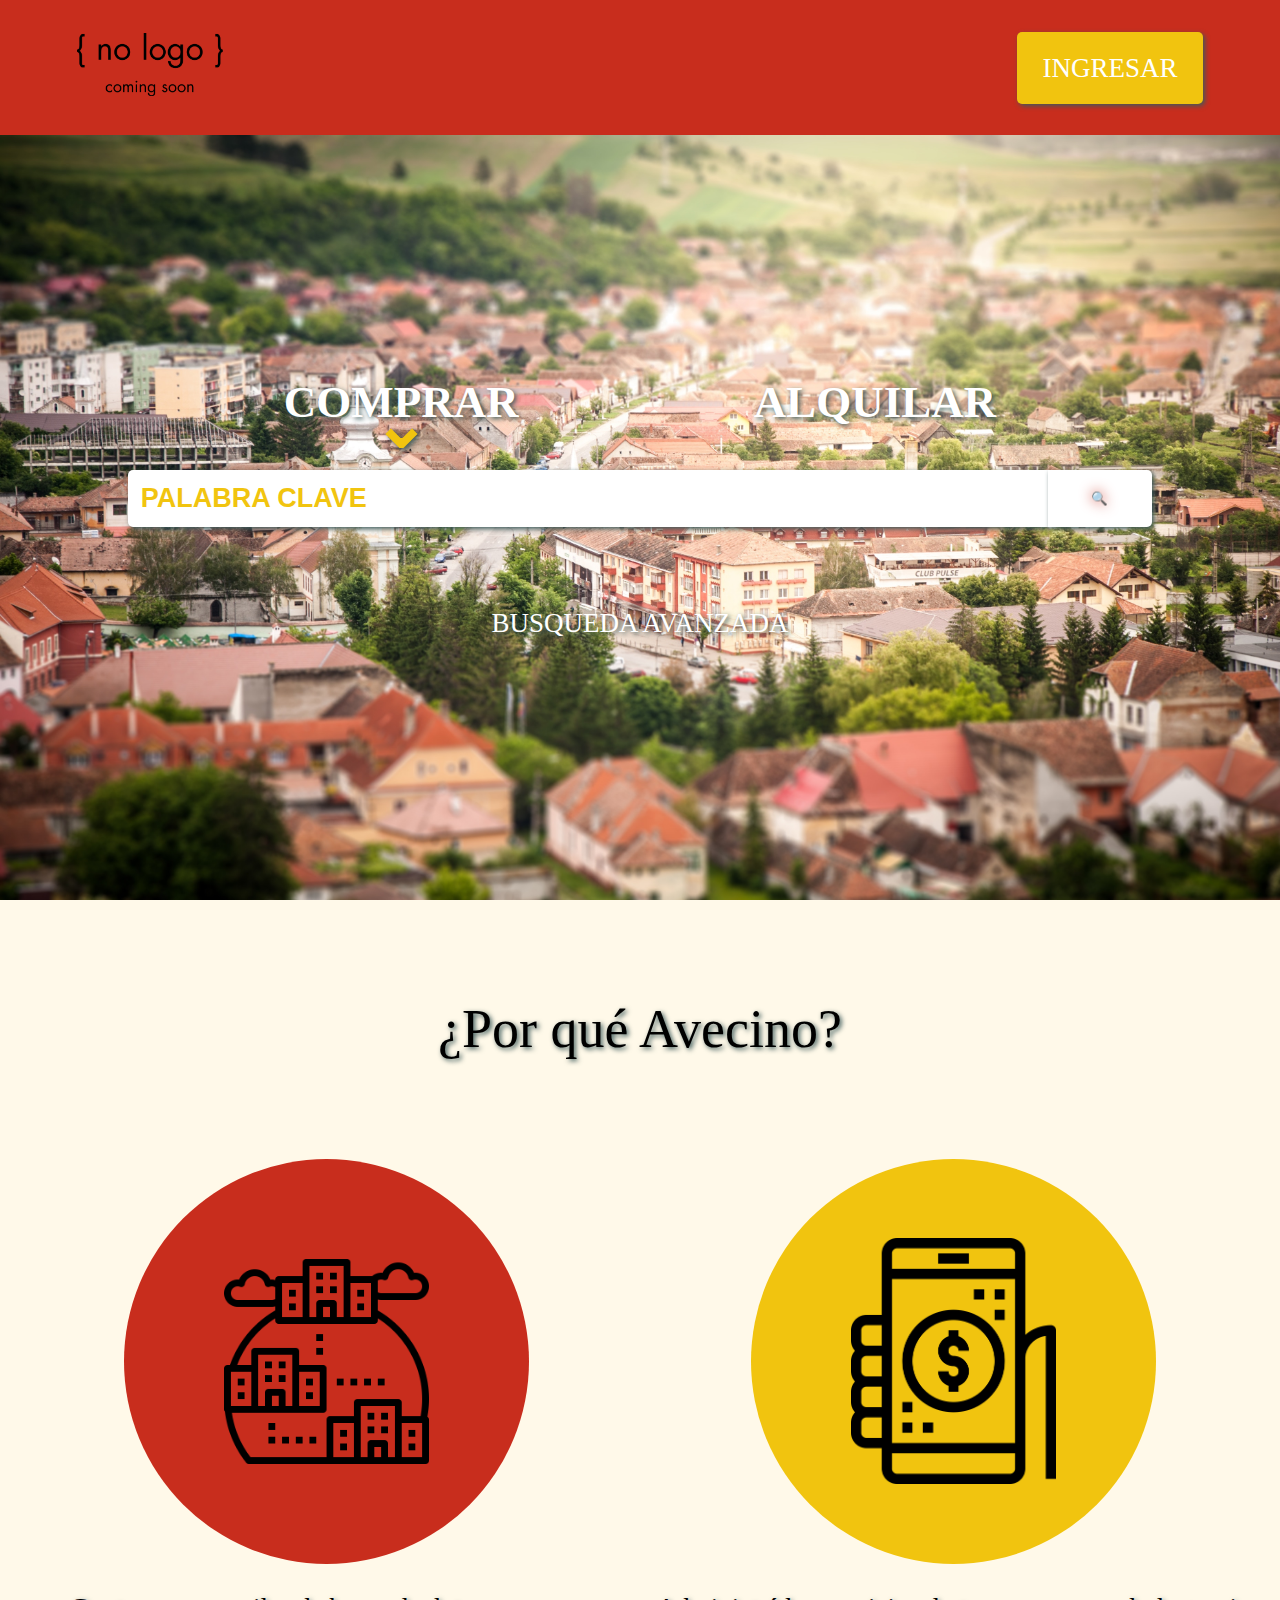
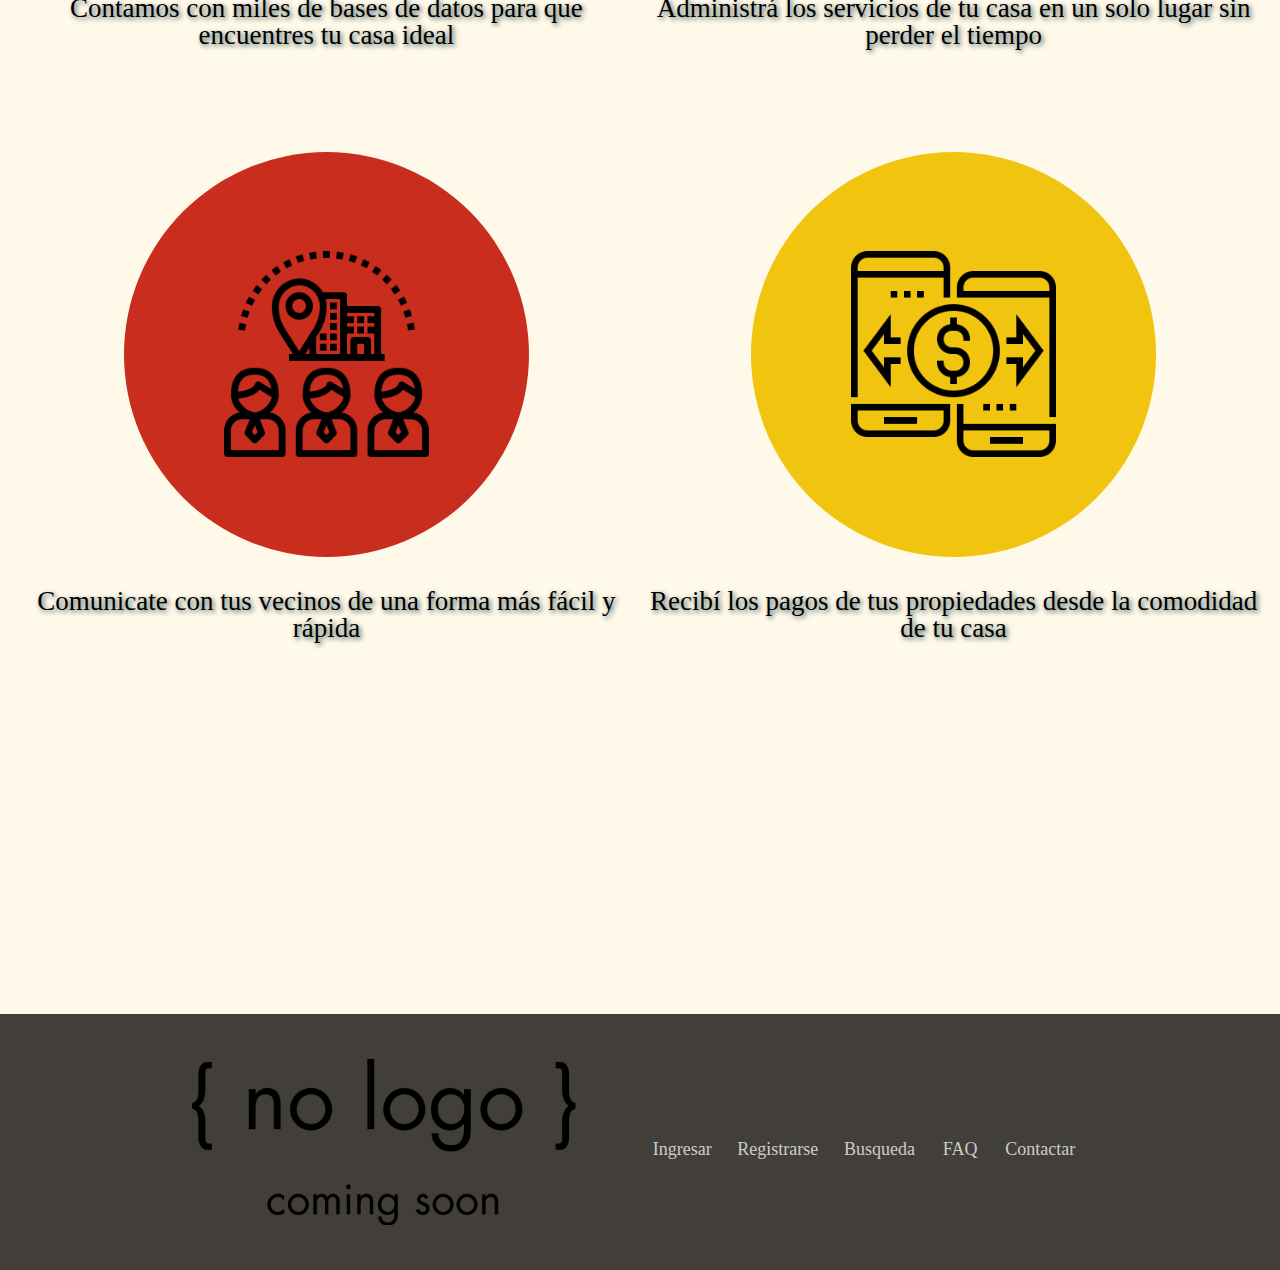
<file: index.html>
<!DOCTYPE html>
<html>
  <head>
    <meta charset="utf-8">
    <meta name="viewport" content="width=device-width, initial-scale=1">
    <link rel="stylesheet" href="./css/styles.css">
    <title>Avecino</title>
  </head>
  <body>
    <div class="container">
      <header>
        <h3><a href="#"><img src="./images/logo.png" alt="Logo">  </a></h3>
        <nav>
          <ul>
            <li><a href="login.html">INGRESAR</a></li>
          </ul>
        </nav>
      </header>
      <div class="search">
        <form class="formSearch" action="search.php" method="get">
          <div class="comprarAlquilar">
            <label class="filtro">COMPRAR
              <input type="radio" checked="checked" name="radio">
              <span class="checkmark"></span>
            </label>
            <label class="filtro">ALQUILAR
              <input type="radio" name="radio">
              <span class="checkmark"></span>
            </label>
          </div>
          <div class="keyWoldsSearch">
            <input type="search" name="palabrasClave" onfocus="this.value=''" value="PALABRA CLAVE">
            <button type="submit" name="enviarConsulta">🔍</button>
          </div>
          <div class="buscAvanz">
            <a href="#">BUSQUEDA AVANZADA</a>
          </div>
        </form>
      </div>
      <div class="descrip">
        <div class="porQue">
          <h2>¿Por qué Avecino?</h2>
        </div>
        <div class="casos">
          <div class="caso1">
            <div class="image1">
              <img src="./images/properties.png" alt="Dibujo Propiedades">
            </div>
            <p>Contamos con miles de bases de datos para que encuentres
            tu casa ideal</p>
          </div>
          <div class="caso2">
            <div class="image2">
              <img src="./images/payment.png" alt="Dibujo Pago">
            </div>
            <p>Administrá los servicios de tu casa en un solo
            lugar sin perder el tiempo</p>
          </div>
          <div class="caso1">
            <div class="image1">
              <img src="./images/vecinos.png" alt="Dibujo vecinos">
            </div>
            <p>Comunicate con tus vecinos de
              una forma más fácil y rápida</p>
          </div>
          <div class="caso2">
            <div class="image2">
              <img src="./images/transfer.png" alt="Dibujo Transfer">
            </div>
            <p>Recibí los pagos de tus propiedades desde la
            comodidad de tu casa</p>
          </div>
        </div>
      <div class="anteojos">
      </div>
      <div class="pie">
          <img src="./images/logo.png" alt="logo">
          <div class="linksPie">
              <ul>
                <li><a href="login.html">Ingresar</a></li>
                <li><a href="registration.html">Registrarse</a></li>
                <li><a href="index.html">Busqueda</a></li>
                <li><a href="faq.html">FAQ</a></li>
                <li><a href="mailto:lautarogonzalez@outlook.com?Subject=Hola-Avecino">Contactar</a></li>
              </ul>
          </div>
      </div>
    </div>
  </body>
</html>
</file>
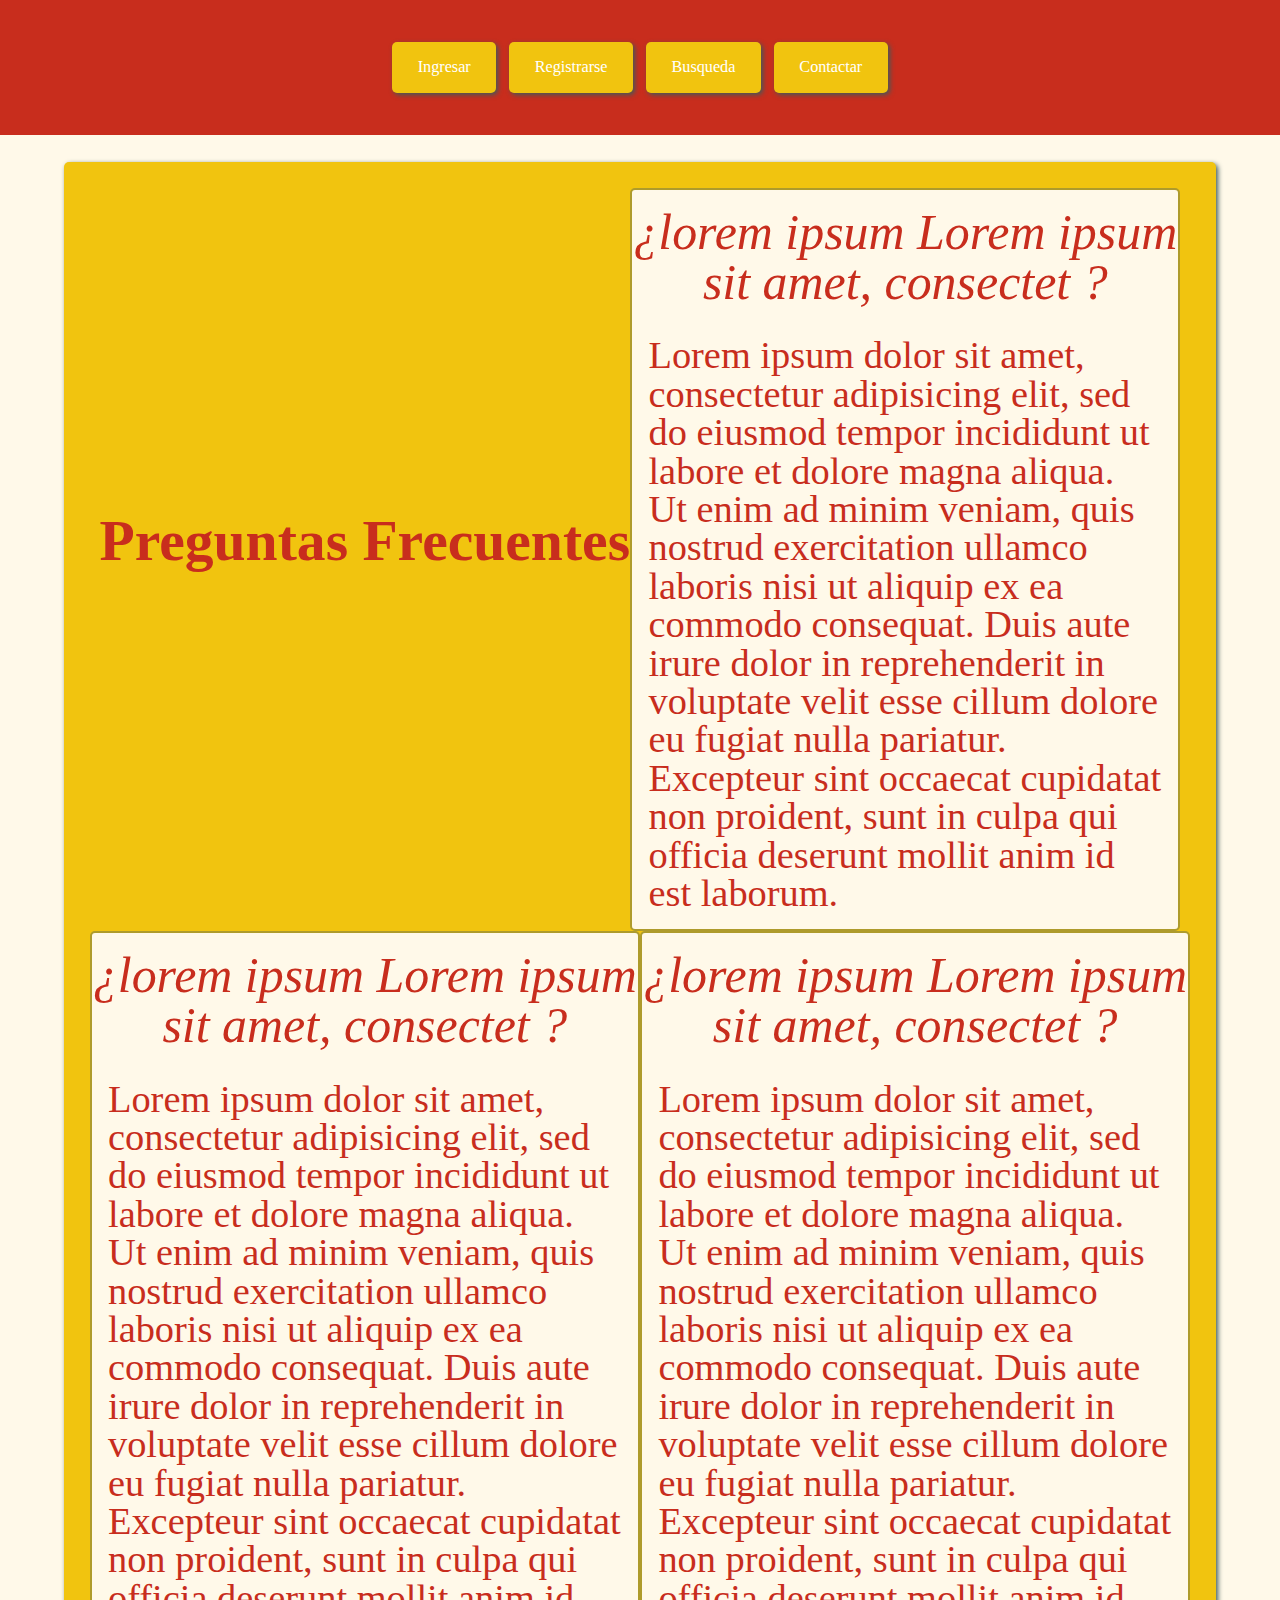
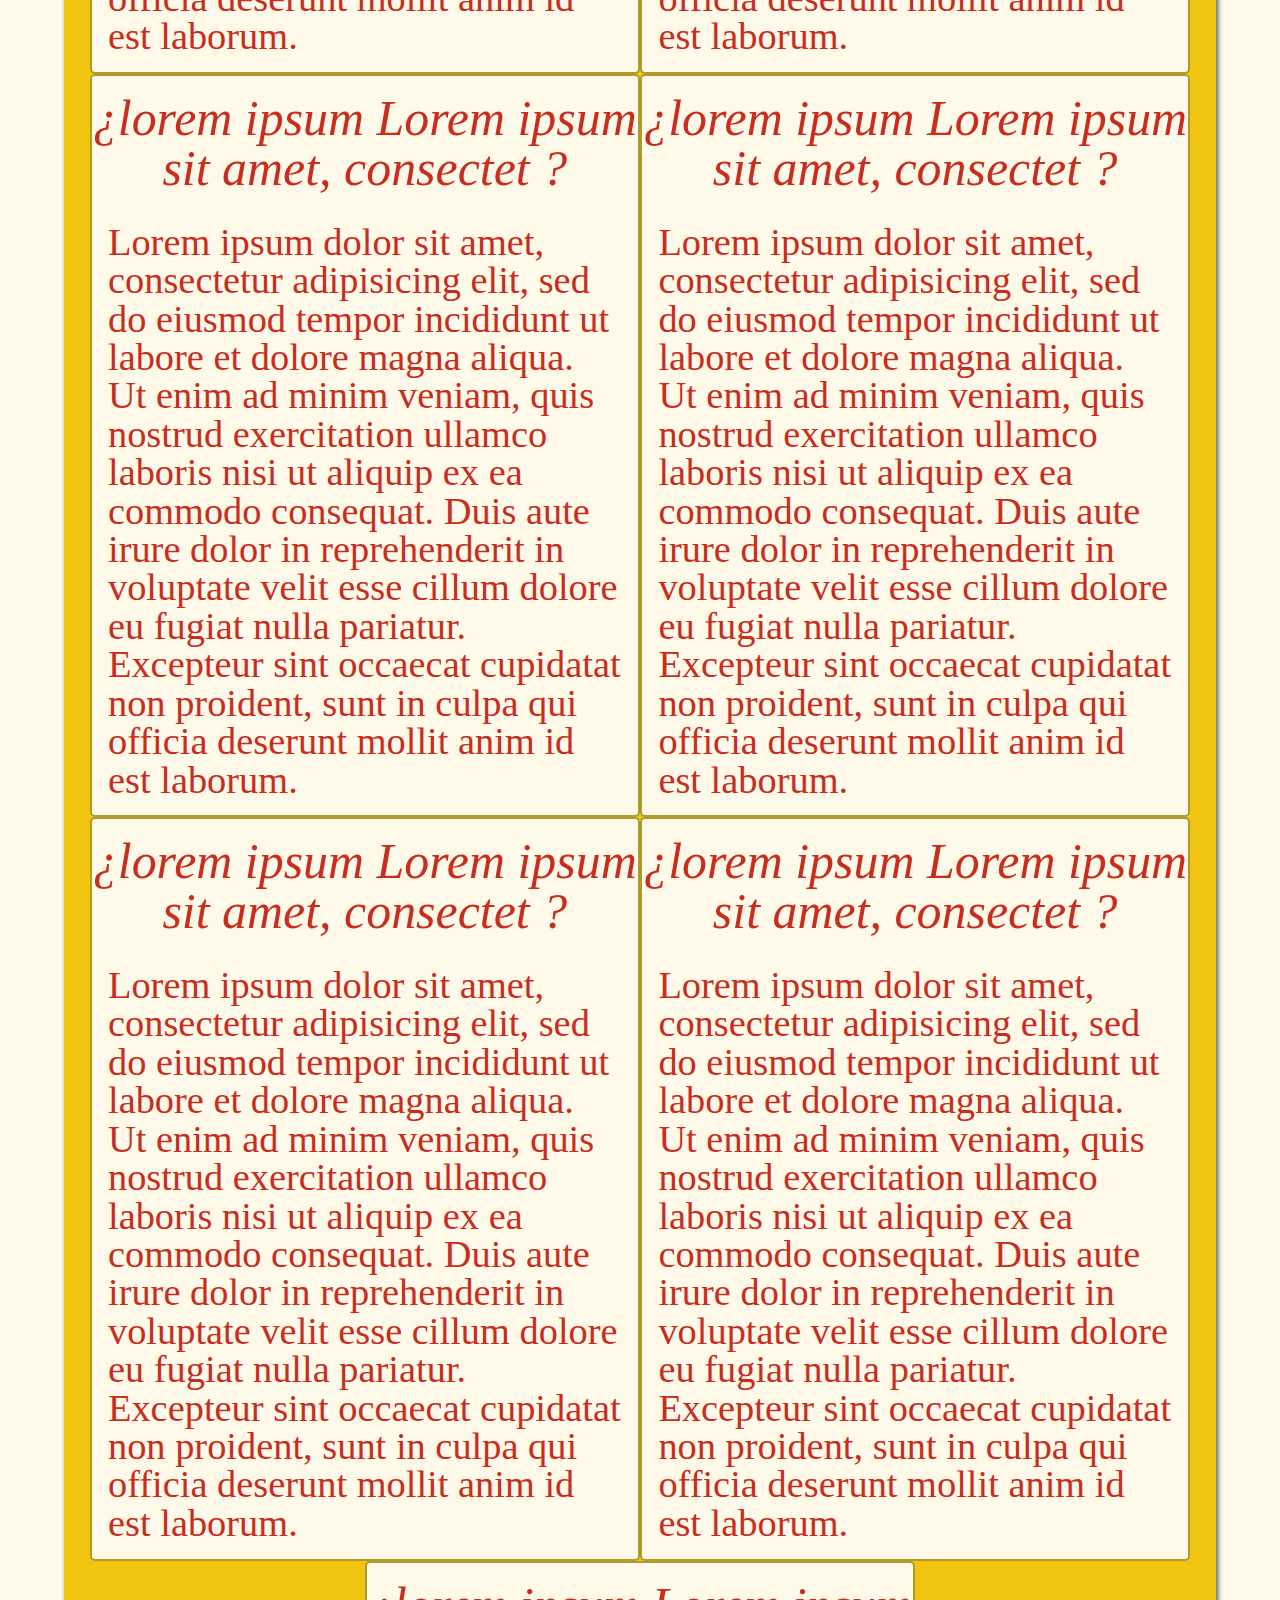
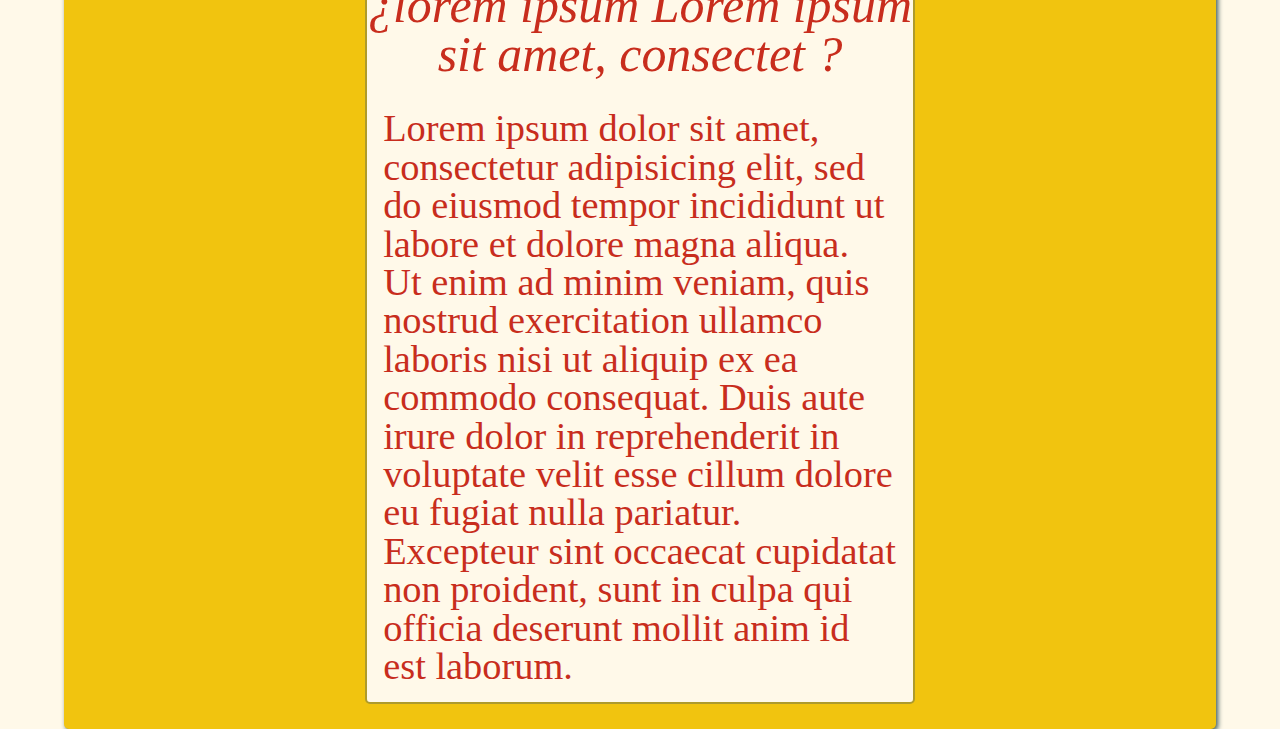
<file: faq.html>
<!DOCTYPE html>
<html>
  <head>
    <meta charset="utf-8">
    <meta name="viewport" content="width=device-width, initial-scale=1">
    <link rel="stylesheet" href="./css/styles.css">
    <title>Login Avecino</title>
  </head>
  <body>
    <div class="container">
      <div class="navegacion">
        <header>
          <nav>
            <ul>
              <li><a href="login.html">Ingresar</a></li>
              <li><a href="registration.html">Registrarse</a></li>
              <li><a href="index.html">Busqueda</a></li>
              <!-- <li><a href="#">FAQ</a></li> -->
              <li><a href="mailto:lautarogonzalez@outlook.com?Subject=Hola-Avecino">Contactar</a></li>
            </ul>
          </nav>
        </header>
      </div>
      <section class="preguntas">
        <h1>Preguntas Frecuentes</h1>
        <div class="pregunta">
          <h2>¿lorem ipsum Lorem ipsum  sit amet, consectet ?</h2>
          <p>Lorem ipsum dolor sit amet, consectetur adipisicing elit, sed do eiusmod tempor incididunt ut labore et dolore magna aliqua. Ut enim ad minim veniam, quis nostrud exercitation ullamco laboris nisi ut aliquip ex ea commodo consequat. Duis aute irure dolor in reprehenderit in voluptate velit esse cillum dolore eu fugiat nulla pariatur. Excepteur sint occaecat cupidatat non proident, sunt in culpa qui officia deserunt mollit anim id est laborum.</p>
        </div>
        <div class="pregunta">
          <h2>¿lorem ipsum Lorem ipsum  sit amet, consectet ?</h2>
          <p>Lorem ipsum dolor sit amet, consectetur adipisicing elit, sed do eiusmod tempor incididunt ut labore et dolore magna aliqua. Ut enim ad minim veniam, quis nostrud exercitation ullamco laboris nisi ut aliquip ex ea commodo consequat. Duis aute irure dolor in reprehenderit in voluptate velit esse cillum dolore eu fugiat nulla pariatur. Excepteur sint occaecat cupidatat non proident, sunt in culpa qui officia deserunt mollit anim id est laborum.</p>
        </div>
        <div class="pregunta">
          <h2>¿lorem ipsum Lorem ipsum  sit amet, consectet ?</h2>
          <p>Lorem ipsum dolor sit amet, consectetur adipisicing elit, sed do eiusmod tempor incididunt ut labore et dolore magna aliqua. Ut enim ad minim veniam, quis nostrud exercitation ullamco laboris nisi ut aliquip ex ea commodo consequat. Duis aute irure dolor in reprehenderit in voluptate velit esse cillum dolore eu fugiat nulla pariatur. Excepteur sint occaecat cupidatat non proident, sunt in culpa qui officia deserunt mollit anim id est laborum.</p>
        </div>
        <div class="pregunta">
          <h2>¿lorem ipsum Lorem ipsum  sit amet, consectet ?</h2>
          <p>Lorem ipsum dolor sit amet, consectetur adipisicing elit, sed do eiusmod tempor incididunt ut labore et dolore magna aliqua. Ut enim ad minim veniam, quis nostrud exercitation ullamco laboris nisi ut aliquip ex ea commodo consequat. Duis aute irure dolor in reprehenderit in voluptate velit esse cillum dolore eu fugiat nulla pariatur. Excepteur sint occaecat cupidatat non proident, sunt in culpa qui officia deserunt mollit anim id est laborum.</p>
        </div>
        <div class="pregunta">
          <h2>¿lorem ipsum Lorem ipsum  sit amet, consectet ?</h2>
          <p>Lorem ipsum dolor sit amet, consectetur adipisicing elit, sed do eiusmod tempor incididunt ut labore et dolore magna aliqua. Ut enim ad minim veniam, quis nostrud exercitation ullamco laboris nisi ut aliquip ex ea commodo consequat. Duis aute irure dolor in reprehenderit in voluptate velit esse cillum dolore eu fugiat nulla pariatur. Excepteur sint occaecat cupidatat non proident, sunt in culpa qui officia deserunt mollit anim id est laborum.</p>
        </div>
        <div class="pregunta">
          <h2>¿lorem ipsum Lorem ipsum  sit amet, consectet ?</h2>
          <p>Lorem ipsum dolor sit amet, consectetur adipisicing elit, sed do eiusmod tempor incididunt ut labore et dolore magna aliqua. Ut enim ad minim veniam, quis nostrud exercitation ullamco laboris nisi ut aliquip ex ea commodo consequat. Duis aute irure dolor in reprehenderit in voluptate velit esse cillum dolore eu fugiat nulla pariatur. Excepteur sint occaecat cupidatat non proident, sunt in culpa qui officia deserunt mollit anim id est laborum.</p>
        </div>
        <div class="pregunta">
          <h2>¿lorem ipsum Lorem ipsum  sit amet, consectet ?</h2>
          <p>Lorem ipsum dolor sit amet, consectetur adipisicing elit, sed do eiusmod tempor incididunt ut labore et dolore magna aliqua. Ut enim ad minim veniam, quis nostrud exercitation ullamco laboris nisi ut aliquip ex ea commodo consequat. Duis aute irure dolor in reprehenderit in voluptate velit esse cillum dolore eu fugiat nulla pariatur. Excepteur sint occaecat cupidatat non proident, sunt in culpa qui officia deserunt mollit anim id est laborum.</p>
        </div>
        <div class="pregunta">
          <h2>¿lorem ipsum Lorem ipsum  sit amet, consectet ?</h2>
          <p>Lorem ipsum dolor sit amet, consectetur adipisicing elit, sed do eiusmod tempor incididunt ut labore et dolore magna aliqua. Ut enim ad minim veniam, quis nostrud exercitation ullamco laboris nisi ut aliquip ex ea commodo consequat. Duis aute irure dolor in reprehenderit in voluptate velit esse cillum dolore eu fugiat nulla pariatur. Excepteur sint occaecat cupidatat non proident, sunt in culpa qui officia deserunt mollit anim id est laborum.</p>
        </div>
      </section>
    </div>
  </body>
</html>
</file>
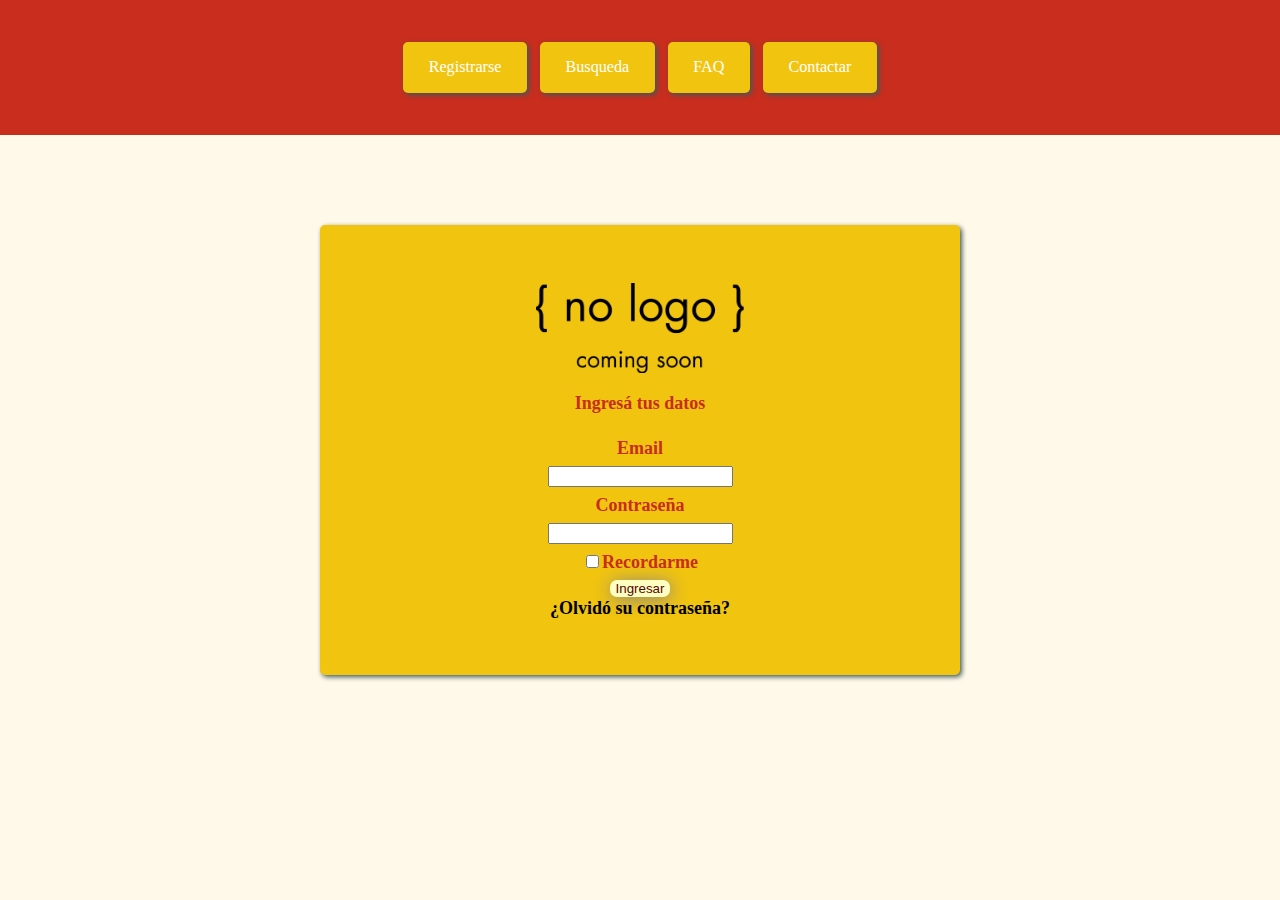
<file: login.html>
<!DOCTYPE html>
<html>
  <head>
    <meta charset="utf-8">
    <meta name="viewport" content="width=device-width, initial-scale=1">
    <link rel="stylesheet" href="./css/styles.css">
    <title>Login Avecino</title>
  </head>
  <body>
    <div class="container">
        <div class="navegacion">
          <header>
            <nav>
              <ul>
                <!-- <li><a href="login.hmtl">Ingresar</a></li> -->
                <li><a href="registration.html">Registrarse</a></li>
                <li><a href="index.html">Busqueda</a></li>
                <li><a href="faq.html">FAQ</a></li>
                <li><a href="mailto:lautarogonzalez@outlook.com?Subject=Hola-Avecino">Contactar</a></li>
              </ul>
            </nav>
          </header>
        </div>
      <div class="login">
        <h1><img src="./images/logo.png" alt="Logo" longdesc="Login <Avecino>"></a><h1>
        <div class="divLogin">
          <h2>Ingresá tus datos</h2>
          <form class="formLogin" action= method="post">
            <label>Email</label>
            <input type="email" name="usuario" required>
            <label>Contraseña</label>
            <input type="password" name="password" required>
            <div class="recordarme">
              <input type="checkbox" name="rememberPass" >
              <label>Recordarme</label>
            </div>
            <button type="submit" name="Login">Ingresar</button>
          </form>
          <a href="#">¿Olvidó su contraseña?</a>
        </div>
      </div>
    </div>
  </body>
</html>
</file>
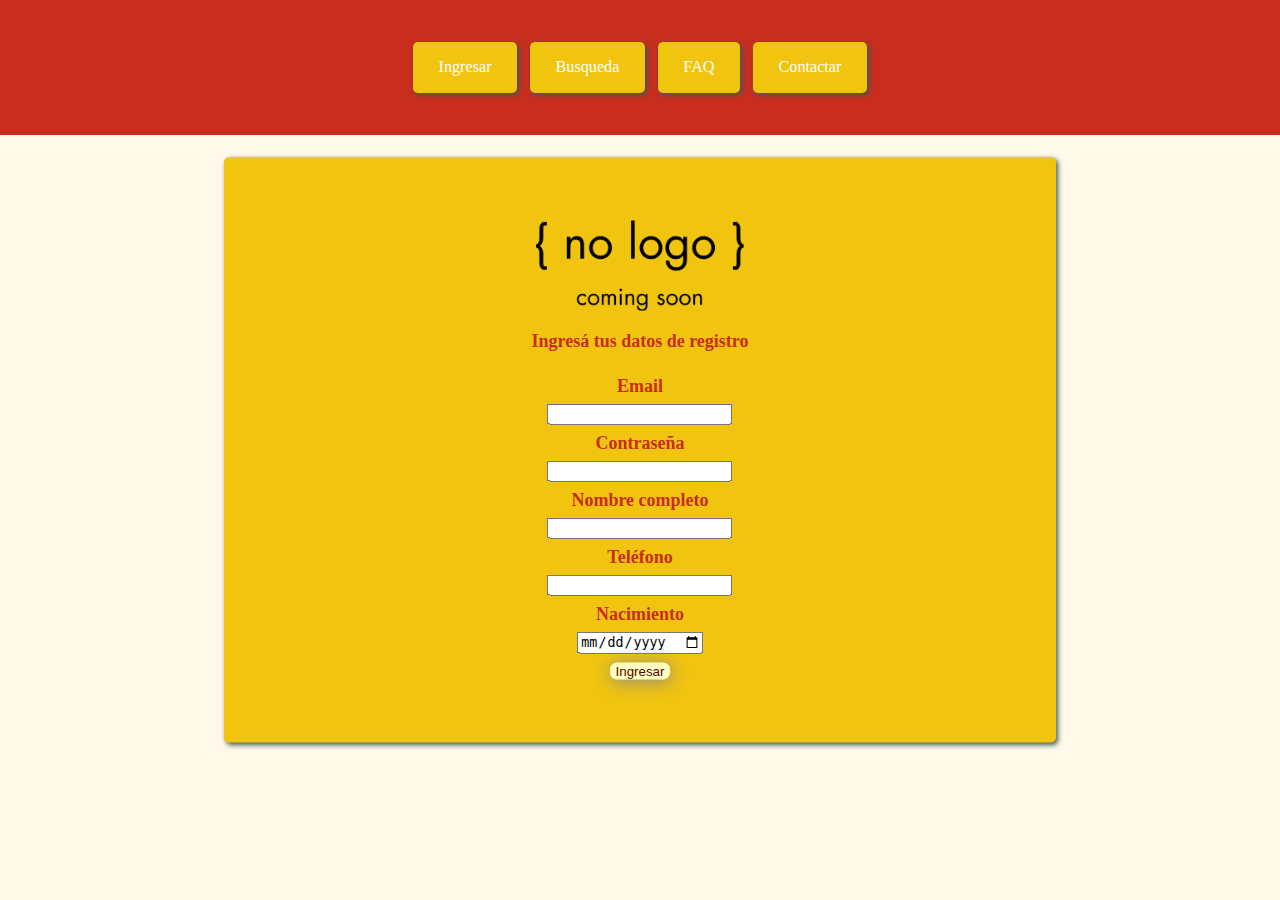
<file: registration.html>
<!DOCTYPE html>
<html>
  <head>
    <meta charset="utf-8">
    <meta name="viewport" content="width=device-width, initial-scale=1">
    <link rel="stylesheet" href="./css/styles.css">
    <title>Login Avecino</title>
  </head>
  <body>
    <div class="container">
        <div class="navegacion">
          <header>
            <nav>
              <ul>
                <li><a href="login.html">Ingresar</a></li>
                <!-- <li><a href="registration.html">Registrarse</a></li> -->
                <li><a href="index.html">Busqueda</a></li>
                <li><a href="faq.html">FAQ</a></li>
                <li><a href="mailto:lautarogonzalez@outlook.com?Subject=Hola-Avecino">Contactar</a></li>
              </ul>
            </nav>
          </header>
        </div>
      <div class="registration">
        <h1><img src="./images/logo.png" alt="Logo" longdesc="Login <Avecino>"></a><h1>
        <div class="divReg">
          <h2>Ingresá tus datos de registro</h2>
            <form class="formLogin" action= method="post">
              <label>Email</label>
              <input type="email" name="email" required>
              <label>Contraseña</label>
              <input type="password" name="password" required>
              <label>Nombre completo</label>
              <input type="text" name="nombre" required>
              <label>Teléfono</label>
              <input type="tel" name="telephone" required>
              <label>Nacimiento</label>
              <input type="date" name="nacimiento" required>
              <!-- <div class="recordarme">
              <input type="checkbox" name="rememberPass" >
              <label>Recordarme</label> -->
              <button type="submit" name="Login">Ingresar</button>
            </form>
          </div>
        </div>
      </div>
    </div>
  </body>
</html>
</file>
<file: css/styles.css>
/* http://meyerweb.com/eric/tools/css/reset/
   v2.0 | 20110126
   License: none (public domain)
*/
* {
	box-sizing: border-box;
}

html, body, div, span, applet, object, iframe,
h1, h2, h3, h4, h5, h6, p, blockquote, pre,
a, abbr, acronym, address, big, cite, code,
del, dfn, em, img, ins, kbd, q, s, samp,
small, strike, strong, sub, sup, tt, var,
b, u, i, center,
dl, dt, dd, ol, ul, li,
fieldset, form, label, legend,
table, caption, tbody, tfoot, thead, tr, th, td,
article, aside, canvas, details, embed,
figure, figcaption, footer, header, hgroup,
menu, nav, output, ruby, section, summary,
time, mark, audio, video {
	margin: 0;
	padding: 0;
	border: 0;
	font-size: 100%;
	font: inherit;
	vertical-align: baseline;
}
/* HTML5 display-role reset for older browsers */
article, aside, details, figcaption, figure,
footer, header, hgroup, menu, nav, section {
	display: block;
}
body {
	line-height: 1;
	font-size: 3vw;
	background-color: #FFF9E9;
}
ol, ul {
	list-style: none;
}
blockquote, q {
	quotes: none;
}
blockquote:before, blockquote:after,
q:before, q:after {
	content: '';
	content: none;
}
table {
	border-collapse: collapse;
	border-spacing: 0;
}
a{
  text-decoration: none;
  color: black;
}

@media (min-width:60px) {
  header{
    width: 100%;
    height: 15vh;
    display: flex;
    justify-content: space-between;
    align-items: center;
    background-color: rgb(200,45,29); ///* TODO: cambiar */
  }
  header img{
		height: 7vh;
    margin-left: 6vw;
  }
  header nav ul li{
    float: left;
    background-color:rgb(241,196,15) ;
    margin-right: 6vw;
    border-radius: 5px;
    box-shadow: 2px 2px 5px #3e5b5b;
  }
  header nav ul li a{
    display: block;
    font-size:3vh;
    font-family: verdana;
    color: white;
    padding: 1vh 2vw;
    text-align: center;
    line-height: 2em;
  }
  .search{
    background-image:url(../images/cityBackground.jpg);
    display: block;
    background-color: #cccccc;
    background-size: cover;
    height: 85vh;
    display: flex;
		flex-direction: column;
    align-items:center;
		justify-content: center;
	  }
  .comprarAlquilar{
		width: 100vw;
    height: 10vh;
		display: flex;
		justify-content: space-around;
  }
  /* Selector tipo de busqueda flecha abajo */
  .filtro {
		flex-direction: column;
    cursor: pointer;
    -webkit-user-select: none;
    -moz-user-select: none;
    -ms-user-select: none;
    user-select: none;
    color: white;
    font-family: verdana;
    font-weight: bold;
    margin-left: 13vw;
    margin-right: 13vw;
    font-size: 3vh;
    text-shadow: 2px 2px 5px #3e5b5b;
  }
	.filtro:first-child{
		margin-right: 0;
	}
	.filtro:last-child{
		margin-left: 0;
	}
  /* Hide the browser's default radio button */
  .filtro input {
      opacity: 0;
      cursor: pointer;
      display: none;
  }
  /* Create a custom radio button */
  .checkmark {
  	  /*height: 2vw;*/
      /*width: 4vw;*/
      /*border-radius: 50%;*/
  }
  /* On mouse-over, add a grey background color */
  .filtro:hover input ~ .checkmark {
      background-color: #ccc;
  }
  /* When the radio button is checked, add a blue background */
  .filtro input:checked ~ .checkmark {
      /*background-color: #2196F3;*/
  }
  /* Create the indicator (the dot/circle - hidden when not checked) */
  .checkmark:after {
     /*content: "";*/
     /* position: absolute;*/
      display: none;
  }
  /* Show the indicator (dot/circle) when checked */
  .filtro input:checked ~ .checkmark:after {
      display: block;
  }
  /* Style the indicator (dot/circle) */
  .filtro .checkmark:after {
      content:"⌄";
      color:rgb(241,196,15) ;
  	  font-weight:bold;
      font-size:1.5em;
      line-height: 0;
      text-align: center;
      text-shadow: 2px 2px 5px #3e5b5b;
  }
	.keyWoldsSearch{
		width: 100vw;
		display: flex;
	}
  .keyWoldsSearch input{
    flex-basis: 90%;
    border: none;
    border-top-left-radius: 5px;
    border-bottom-left-radius: 5px;
    padding: 1%;
		font-size: 3vh;
    box-shadow: 2px 2px 5px #3e5b5b;
    font-weight: bold;
    color:rgb(241,196,15);
		margin-left: 10vw;
  }
  .keyWoldsSearch button{
		flex-basis: 10%;
		border: none;
    background-color: white;
    border-top-right-radius: 5px;
    border-bottom-right-radius: 5px;
    text-shadow:0px 0px 13px rgb(200,45,29);
    box-shadow: 2px 2px 5px #3e5b5b;
    color:rgb(241,196,15);
		margin-right: 10vw;
  }
	.buscAvanz{
		width: 100vw;
		margin-top: 5vw;
		display: flex;
		justify-content: center;
	}
  .buscAvanz a{
    color: white;
		font-family: verdana;
    line-height: 5vw;
    text-align: center;
    font-size: 3vh;
    text-shadow: 2px 2px 5px #3e5b5b;
	}
	.descrip{
		display: flex;
		flex-direction: column;
		align-items: center;
		width: 100%;
		background-color: #FFF9E9;
	}
	.porQue{
		width: 100%;
		display:flex;
		margin-top:8%;
		margin-bottom: 8%;
		justify-content: center;
	}
	.porQue h2{
		font-family: verdana;
		text-shadow: 2px 2px 5px #3e5b5b;
		font-size: 6vh;
		text-align: center;
	}
	.casos{
		display: flex;
		flex-direction: column;
		align-items: center;
	}
	.caso1{
		display: flex;
		width: 49vw;
		flex-direction: column;
		align-items: center;
		margin-bottom: 8%
	}
	.caso2{
		display: flex;
		width: 49vw;
		flex-direction: column;
		align-items: center;
		margin-bottom: 8%
	}
	.caso1 p{
		margin-top: 5%;
		font-family: verdana;
		text-align: center;
		text-shadow: 2px 2px 5px #3e5b5b;
		font-size: 3vh;
		width: 49vw;
	}
	.caso2 p{
		margin-top: 5%;
		font-family: verdana;
		text-align: center;
		text-shadow: 2px 2px 5px #3e5b5b;
		font-size: 3vh;
		width: 49vw;
	}
	.image1{
		display: flex;
		background-color: rgb(200,45,29);
		border-radius: 50%;
		width: 45vh;
		height: 45vh;
		justify-content: center;
		align-items: center;
	}
	.image1 img{
		padding: 8%;
		width: 30vh;
	}
	.image2{
		display: flex;
		background-color: rgb(241,196,15);
		border-radius: 50%;
		width: 45vh;
		height: 45vh;
		justify-content: center;
		align-items: center;
	}
	.image2 img{
		padding: 8%;
		width: 30vh;
	}
	.anteojos{
		width: 100%;
		height: 30vh;
		background-image:url(../images/city-glasees.jpg);
		background-size: 100vw;
		background-position: center;
		background-repeat: no-repeat;
		background-attachment: fixed;
	}
	.pie{
		width: 100vw;
		display: flex;
		flex-direction: column;
		align-items:center;
		background-color: #423f3b;
	}
	.pie img{
		margin: 5vh 0 5vh 0;
		display: block;
		width: 30%;
	}
	.linksPie{
		width: 100%
		display:flex;
		flex-direction: row;
		align-items: center;
	}
	.linksPie li{
		margin: 2vh 0 2vh 0;
		width: 30vw;
		text-align: center;
	}
	.linksPie a{
		font-family: verdana;
		font-size: 1.2em;
		color: #cccccc;
	}
	.linksPie li:first-child{
		margin-top: 0;
	}
	.linksPie li:last-child{
		margin-bottom: 8vh;
	}
	/*-------login---------*/
	.login{
		position: absolute;
		top: 50vh;
		left: 50vw;
		transform:translate(-50%,-50%);
		width: 50vw;
		height: 50vh;
		display: flex;
		flex-direction: column;
		align-items: center;
		justify-content: center;
		box-shadow: 2px 2px 5px #3e5b5b;
		border-radius: 5px;
		background-color: rgb(241,196,15);
		font-family: verdana;
		font-size: 2vh;
		color: rgb(200,45,29);
		font-weight: bold;
	}
	.login img{
		height: 10vh;
	}
	.login h2{
		text-align: center;
		font-weight: bold;
		margin: 2vh 0 2vh 0;
	}
	.formLogin{
		display: flex;
		flex-direction: column;
		align-items: center;
	}
	.recordarme{
		display: flex;
		align-items: center;
	}
	.formLogin label{
		margin:1vh 0 1vh 0;
	}
	.login a{
		display: block;
		margin-top: 1.5%;
		text-align: center;
	}
	.login button{
		display: block;
		color: #580505;
		background-color: #FFFFC2;
		border-radius: 7px;
		border-style: none;
		box-shadow: 1px 2px 18px #888888;
	}
	.navegacion header{
		display: flex;
		flex-direction: column;
		align-items: center;
		justify-content: center;
	}
	.navegacion a{
		display: block;
		font-size: 1.5vh;
	}
	.navegacion li{
		float: left;
    background-color:rgb(241,196,15) ;
    margin: 0.5vw;
    border-radius: 5px;
    box-shadow: 2px 2px 5px #3e5b5b;

	}
	.navegacion ul{
		clear:both;
	}
	/*----registration----*/

		.registration{
			position: absolute;
			top: 50vh;
			left: 50vw;
			transform:translate(-50%,-50%);
			width: 65vw;
			height: 65vh;
			display: flex;
			flex-direction: column;
			align-items: center;
			justify-content: center;
			box-shadow: 2px 2px 5px #3e5b5b;
			border-radius: 5px;
			background-color: rgb(241,196,15);
			font-family: verdana;
			font-size: 2vh;
			color: rgb(200,45,29);
			font-weight: bold;
		}
		.registration img{
			height: 10vh;
		}
		.registration h2{
			text-align: center;
			font-weight: bold;
			margin: 2vh 0 2vh 0;
		}
		.formLogin{
			display: flex;
			flex-direction: column;
			align-items: center;
		}
		.formLogin label{
			margin:1vh 0 1vh 0;
		}
		.registration button{
			margin-top: 1vh;
			display: block;
			color: #580505;
			background-color: #FFFFC2;
			border-radius: 7px;
			border-style: none;
			box-shadow: 1px 2px 18px #888888;
		}
		/*-----FAQ-----*/
		.preguntas{
			position: absolute;
			top: 18vh;
			left: 50vw;
			transform:translate(-50%,0);
			width: 80vw;
			display: flex;
			flex-direction: column;
			align-items: center;
			justify-content: center;
			box-shadow: 2px 2px 5px #3e5b5b;
			border-radius: 5px;
			background-color: rgb(241,196,15);
			font-family: verdana;
			font-size: 1em;
			color: rgb(200,45,29);
			padding: 2%;
		}
		.preguntas h1{
			text-align: center;
			font-weight: bold;
			font-size: 1.5em;
			margin-top: 2vh;
		}
		.preguntas h2{
			text-align: center;
			font-weight:normal;
			font-style: italic;
			font-size: 1.3em;
			margin: 2vh 0 2vh 0;
		}
		.preguntas p{
			margin: 1%;
		}
}
@media (min-width:992px){
	.casos{
		display: flex;
		flex-direction: row;
		justify-content: center;
		flex-wrap: wrap;
	}
	.pie{
		flex-direction: row;
		justify-content: center;
	}
	.linksPie {
		width: 40vw;
	}
	.linksPie li{
		display: block;
		width: 50vw;
		margin: 1vw;

	}
	.linksPie ul{
		width: 40vw;
		display: flex;
		flex-direction: row;
		justify-content: center;
		align-items: center;

	}
	.linksPie a{
		font-family: verdana;
		font-size: 2vh;
		color: #cccccc;
	}
	.linksPie li:first-child{
		margin-top: 1vw;
		margin-left: 6vw;
	}
	.linksPie li:last-child{
		margin-bottom: auto;
		}
	.filtro{
		font-size: 5vh;
	}
	/*-------login---------*/
	.navegacion a{
		display: block;
		font-size: 1.8vh;
	}
	/*-----FAQ-----*/
	.preguntas{
		width: 90vw;
		display: flex;
		flex-direction: row;
		flex-wrap: wrap;
	}
	.pregunta{
		width: 50%;
		border-style: solid;
    border-width: 2px;
		border-color: #ae9b2c;
		border-radius: 5px;
		background-color: #FFF9E9
	}
	.preguntas p{
		padding: 2%;
	}
	.preguntas h1{
		margin-bottom: 6vh;
	}
}

@media (max-height:480px) {  /*Para acomodar los campos de registro en caso de que el alto sea muy poco*/
/*----registration----*/
	.registration{
		transform:translate(-50%,-40%);
		height: 75vh;
	}
}
</file>
